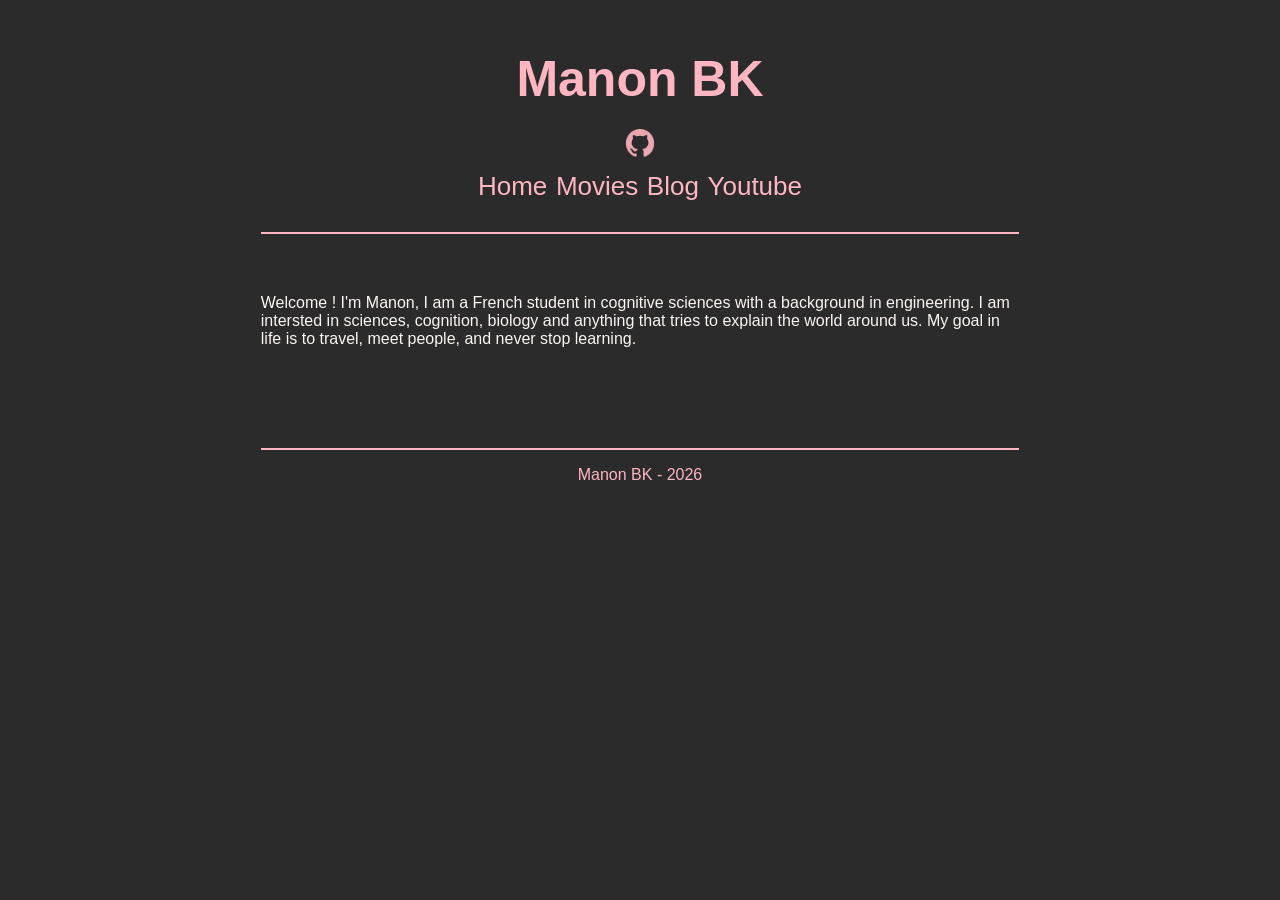
<file: index.html>
<!doctype html>
<html lang="en">
  <head>
    <meta charset="UTF-8" />
    <meta name="viewport" content="width=device-width, initial-scale=1.0" />
    <meta name="description" content="blog de manon- Accuei">
    <title>Manon BK - Home</title>
    <link rel="stylesheet" href="style.css" />
  </head>

  <body>
    <header>
      <h1 class="title">
        <a href="index.html", style>Manon BK</a>
      </h1>
      <nav>
        <a class="logo" href="https://github.com/manonbk" target="_blank" title="github">
          <img src="image/GitHub.png" alt="Github" width="28">
        </a>
      </nav>
      <nav id="onlgetbloc">
        <a class="onglet" href="index.html" title="Home">Home</a>
        <a class="onglet" href="movies.html" title="Movies">Movies</a>
        <a class="onglet" href="blog.html" title="Blog">Blog</a>
        <a class="onglet" href="youtube.html" title="Youtube">Youtube</a>
      </nav>
    </header> 

    <div class="page">
      <p> 
      Welcome ! I'm Manon, I am a French student in cognitive sciences with a background in engineering. 
      I am intersted in sciences, cognition, biology and anything that tries to explain the world around us.
      My goal in life is to travel, meet people, and never stop learning.
      </p>
    </div>

    <footer>
      <p id="footertext">
        Manon BK - 2026
      </p>
    </footer>
  <!-- 100% privacy-first analytics -->
  <script async src="https://scripts.simpleanalyticscdn.com/latest.js"></script>
  </body>
</html>
</file>
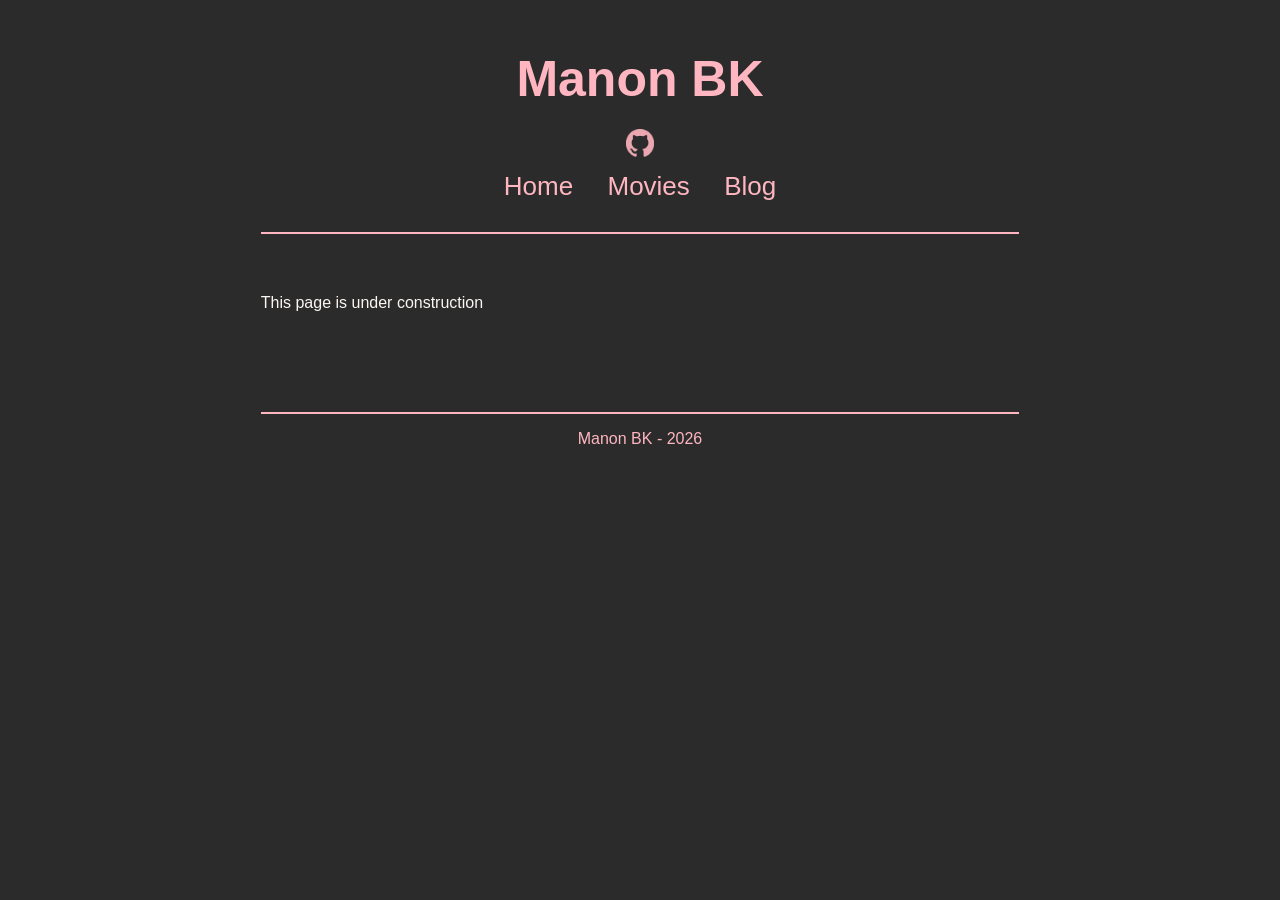
<file: blog.html>
<!DOCTYPE html>
<html lang="en">
<head>
    <meta charset="UTF-8">
    <meta name="viewport" content="width=device-width, initial-scale=1.0">
    <title>ManonBK - Blog</title>
    <link rel="stylesheet" href="style.css" />
</head>
<body>
    <header>
      <h1 class="title">
        <a href="index.html", style>Manon BK</a>
      </h1>
      <nav>
        <a class="logo" href="https://github.com/manonbk" target="_blank" title="github">
          <img src="image/GitHub.png" alt="Github" width="28">
        </a>
      </nav>
      <nav id="onlgetbloc">
        <a class="onglet" href="index.html" title="Home">Home</a>
        <a class="onglet" href="movies.html" title="Movies">Movies</a>
        <a class="onglet" href="blog.html" title="Blog">Blog</a>
      </nav>
    </header> 

    <div class="page">
        <p>
            This page is under construction
        </p>
    </div>
    
    <footer>
      <p id="footertext">
        Manon BK - 2026
      </p>
    </footer>
</body>
</html>
</file>
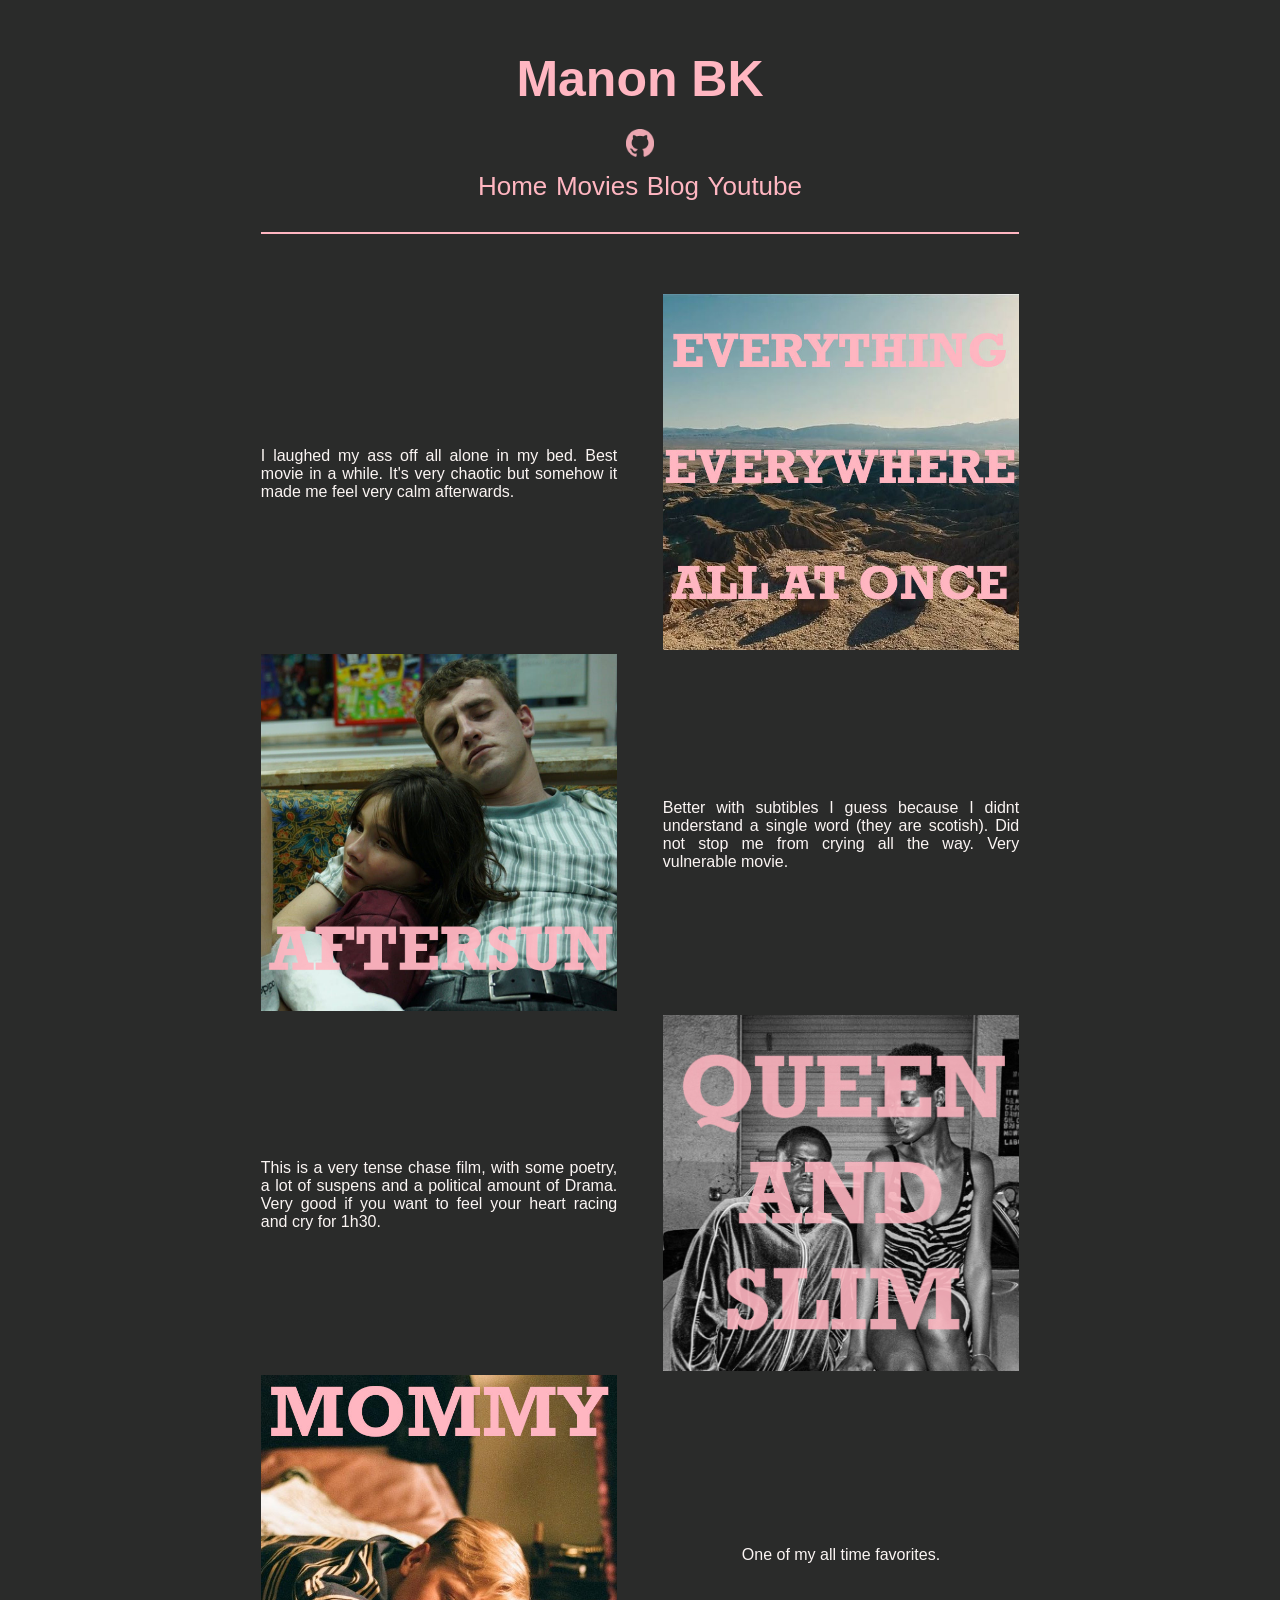
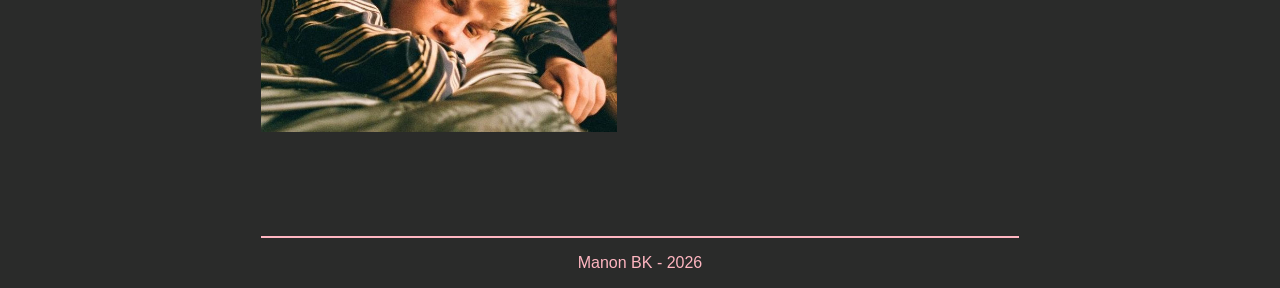
<file: movies.html>
<!DOCTYPE html>
<html lang="en">
<head>
    <meta charset="UTF-8">
    <meta name="viewport" content="width=device-width, initial-scale=1.0">
    <title>ManonBK - Movies</title>
    <link rel="stylesheet" href="style.css" />
</head>
<body>
    <header>
      <h1 class="title">
        <a href="index.html", style>Manon BK</a>
      </h1>
      <nav>
        <a class="logo" href="https://github.com/manonbk" target="_blank" title="github">
          <img src="image/GitHub.png" alt="Github" width="28">
        </a>
      </nav>
      <nav id="onlgetbloc">
        <a class="onglet" href="index.html" title="Home">Home</a>
        <a class="onglet" href="movies.html" title="Movies">Movies</a>
        <a class="onglet" href="blog.html" title="Blog">Blog</a>
        <a class="onglet" href="youtube.html" title="Youtube">Youtube</a>
      </nav>
    </header> 

    <div class="page">
      <div class="movie">
            <div>
              <p>
                I laughed my ass off all alone in my bed. Best movie in a while. It's very chaotic but somehow it made me feel very calm afterwards.
              </p>
            </div>
            <div>
              <a class="logo" href="https://www.allocine.fr/film/fichefilm_gen_cfilm=270743.html" target="_blank" title="everythingbagel">
                <img src="image/eeaao-title.jpg" alt="everythingbagel" width="100%">
              </a>
            </div>
        </div>
        <div class="movie">
            <div>
              <a class="logo" href="https://www.allocine.fr/film/fichefilm_gen_cfilm=303803.html" target="_blank" title="aftersun">
                <img src="image/aftersun-title.jpg" alt="aftersun" width="100%">
              </a>
            </div>
            <div>
              <p>
                Better with subtibles I guess because I didnt understand a single word (they are scotish). Did not stop me from crying all the way. Very vulnerable movie. 
              </p>
            </div>
        </div>
        <div class="movie">
            <div>
              <p>
                This is a very tense chase film, with some poetry, a lot of suspens and a political amount of Drama.
                Very good if you want to feel your heart racing and cry for 1h30.
              </p>
            </div>
            <div>
              <a class="logo" href="https://www.allocine.fr/film/fichefilm_gen_cfilm=266341.html" target="_blank" title="queenandslim">
                <img src="image/queen-and-slim-title.jpg" alt="queenandslim" width="100%">
              </a>
            </div>
        </div>
        <div class="movie">
            <div>
              <a class="logo" href="https://www.allocine.fr/film/fichefilm_gen_cfilm=223002.html" target="_blank" title="mommy">
                <img src="image/mommy-title.jpg" alt="mommy" width="100%">
              </a>
            </div>
            <div>
              <p>
                One of my all time favorites. 
              </p>
            </div>
        </div>
    </div>
    
    <footer>
      <p id="footertext">
        Manon BK - 2026
      </p>
    </footer>
</body>
</html>
</file>
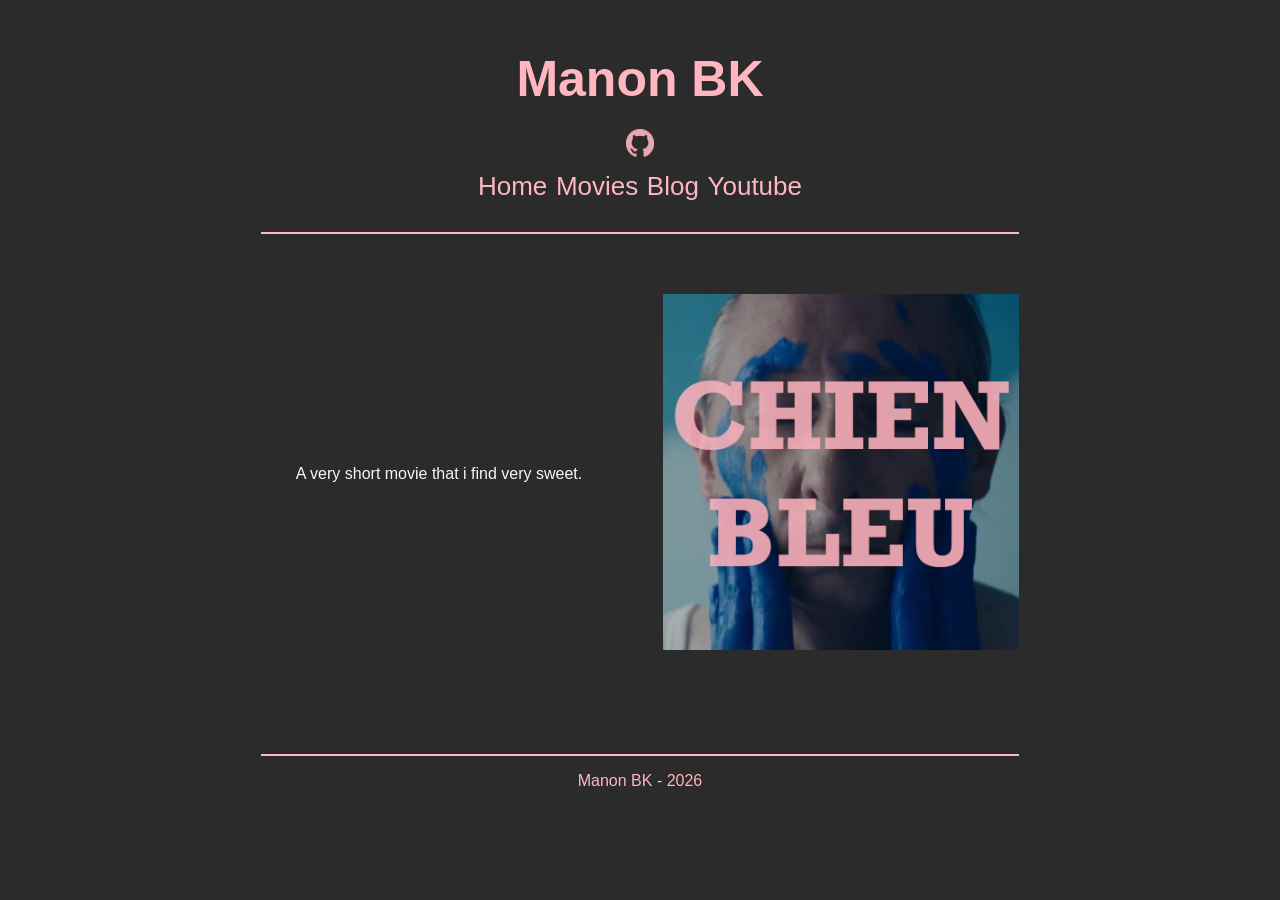
<file: youtube.html>
<!DOCTYPE html>
<html lang="en">
<head>
    <meta charset="UTF-8">
    <meta name="viewport" content="width=device-width, initial-scale=1.0">
    <title>ManonBK - Movies</title>
    <link rel="stylesheet" href="style.css" />
</head>
<body>
    <header>
      <h1 class="title">
        <a href="index.html", style>Manon BK</a>
      </h1>
      <nav>
        <a class="logo" href="https://github.com/manonbk" target="_blank" title="github">
          <img src="image/GitHub.png" alt="Github" width="28">
        </a>
      </nav>
      <nav id="onlgetbloc">
        <a class="onglet" href="index.html" title="Home">Home</a>
        <a class="onglet" href="movies.html" title="Movies">Movies</a>
        <a class="onglet" href="blog.html" title="Blog">Blog</a>
        <a class="onglet" href="youtube.html" title="Youtube">Youtube</a>
      </nav>
    </header> 

    <div class="page">
      <div class="movie">
            <div>
              <p>
                A very short movie that i find very sweet.
              </p>
            </div>
            <div>
              <a class="logo" href="https://www.youtube.com/watch?v=bAttTIb5v_A&t=330s" target="_blank" title="everythingbagel">
                <img src="image/chien-bleu-title.png" alt="everythingbagel" width="100%">
              </a>
            </div>
        </div>
    </div>

    <footer>
      <p id="footertext">
        Manon BK - 2026
      </p>
    </footer>
  </body>
</html>
</file>
<file: style.css>
/*GENERAL*/

:root { 
    --bg: #2A2B2A;
    --fg:  #FBF5F3;
    --primary: lightpink;
    --secondary : #832161;;
}

body {
    background-color: var(--bg);
    font-family: Tahoma, Verdana, sans-serif;
}

p {
    color: var(--fg);    
}

/*HEAD*/

header {
    margin-top : 50px;
    margin-bottom : 60px;
    margin-right : auto;
    margin-left : auto;
    width:60%;
    border-bottom : 2px solid var(--primary);
    justify-content: center;
    align-items: center;
    text-align: center;
}

.title a {
    font-size: 50px;
    text-decoration: none;
    color: var(--primary);
}
.title a:hover {
    color: var(--secondary);
}

/*MENU*/

h1, h2, h3, h4, h5, h6 {
    color : var(--primary)
}

.onglet{
    color: var(--primary);
    font-size: 26px;
    text-decoration-line: none;
    margin-top:10px;
}

.onglet:hover{
    color:var(--secondary);
}

#onlgetbloc{
    width:45%;
    margin:auto;
    display:flex;
    justify-content: space-evenly;
    align-items: center;
    margin-bottom: 30px;
}



/* PAGE */


.page{
    margin-bottom:100px;
    margin-right : auto;
    margin-left : auto;
    width: 60%;
    text-align: left;
}

/* MOVIE :to align movie image and description */
.movie {
  width:100%;
  display: flex;
  justify-content: space-between;
}
.movie div {
  display: flex;
  justify-content: center;
  align-items: center;
  width:47%;
}
.movie p {
  text-align: justify;
}


/*ERROR PAGE*/
#errdiv {
    margin:auto;
    width: 80%;
    border: 2px solid var(--secondary);
    padding: 10px;
    justify-content: center;
    align-items: center;
}

/*FOOT*/

footer{
    margin-top:30px;
    border-top : 2px solid var(--primary);
    margin-right : auto;
    margin-left : auto;
    width: 60%;
    text-align: center;
}

#footertext{
    color : var(--primary)
}


/* FOR PHONE */

@media (max-width: 768px) {

    header {
        width: 90%;
        margin-top: 40px;
    }
    #ongletbloc {
        display: flex;
        flex-direction: column;
        width:95%;
    }
    .page{
        width: 95%;
    }

}
</file>
